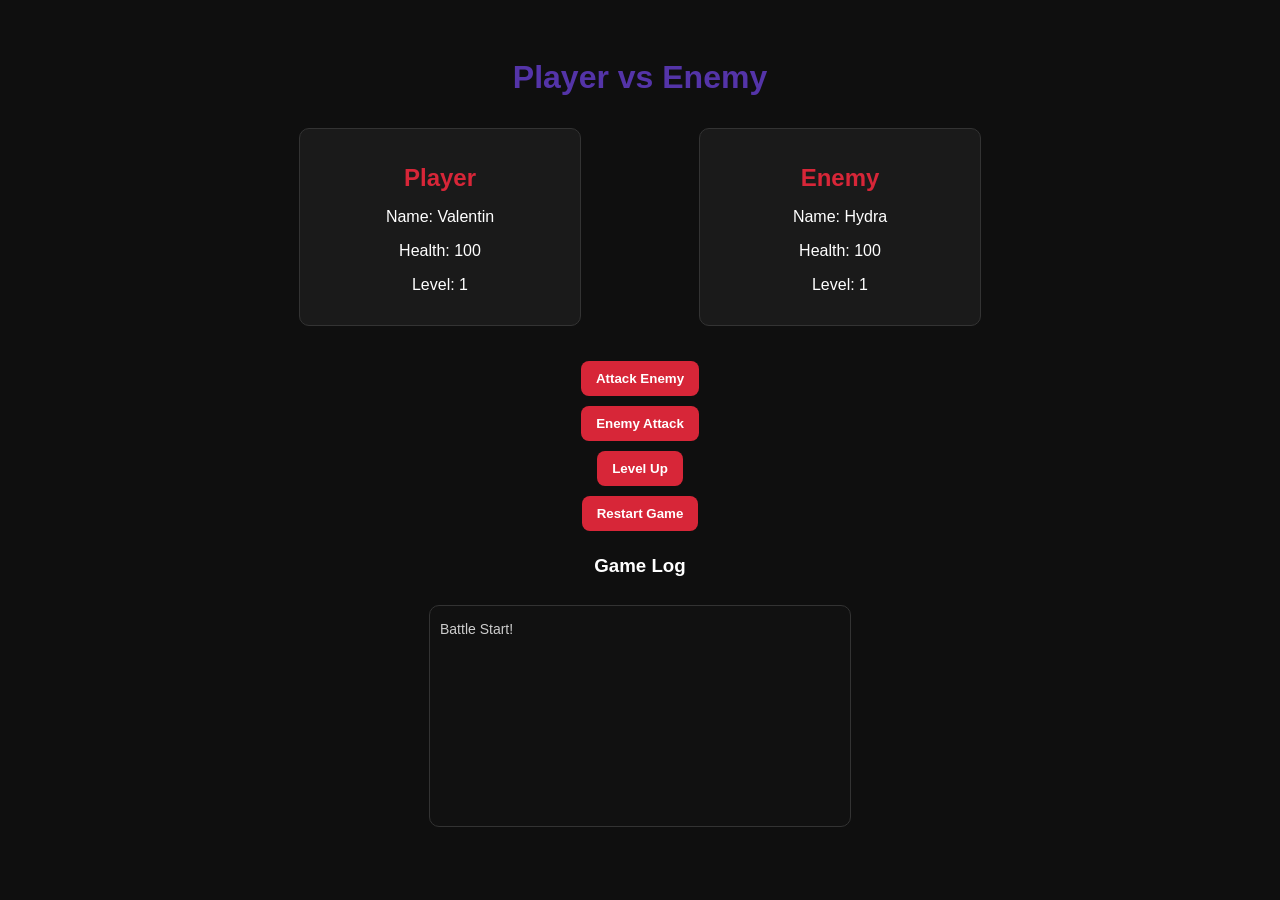
<file: h1/index.html>
<!doctype html>
<html lang="en">
  <head>
    <meta charset="UTF-8" />
    <meta name="viewport" content="width=device-width, initial-scale=1.0" />
    <title>The Game</title>
    <script src="script.js" defer></script>
    <link rel="stylesheet" href="style.css" />
  </head>
  <body>
    <h1>Player vs Enemy</h1>
    <div class="player-stats">
      <div id="player-info"></div>
      <div id="enemy-info"></div>
    </div>

    <button id="attack-btn">Attack Enemy</button>
    <button id="enemy-attack-btn">Enemy Attack</button>
    <button id="levelup-btn">Level Up</button>
    <button id="restart-btn">Restart Game</button>

    <h3>Game Log</h3>
    <div id="log"></div>
  </body>
</html>
</file>
<file: h1/style.css>
body {
  font-family: "Work Sans", sans-serif;
  background: #0f0f0f;
  color: #ffffff;
  display: flex;
  flex-direction: column;
  align-items: center;
  padding: 30px;
}

h1 {
  color: #5434a8;
}

.player-stats {
  display: flex;
  justify-content: space-around;
  width: 100%;
  max-width: 800px;
  margin-bottom: 20px;
}
#player-info,
#enemy-info {
  background: #1a1a1a;
  padding: 15px;
  margin: 10px;
  border-radius: 10px;
  width: 250px;
  text-align: center;
  border: 1px solid #333;
}
#player-info h2,
#enemy-info h2 {
  margin-bottom: 10px;
  color: #d72638;
}
button {
  margin: 5px;
  padding: 10px 15px;
  border: none;
  border-radius: 8px;
  cursor: pointer;
  background: #d72638;
  color: white;
  font-weight: bold;
  transition: 0.2s;
}

button:hover {
  background: #ff3b4f;
  transform: scale(1.05);
}

#log {
  width: 400px;
  height: 200px;
  overflow-y: auto;
  background: #111;
  border: 1px solid #333;
  padding: 10px;
  border-radius: 10px;
  margin-top: 10px;
}

#log p {
  margin: 5px 0;
  font-size: 14px;
  color: #ccc;
}
</file>
